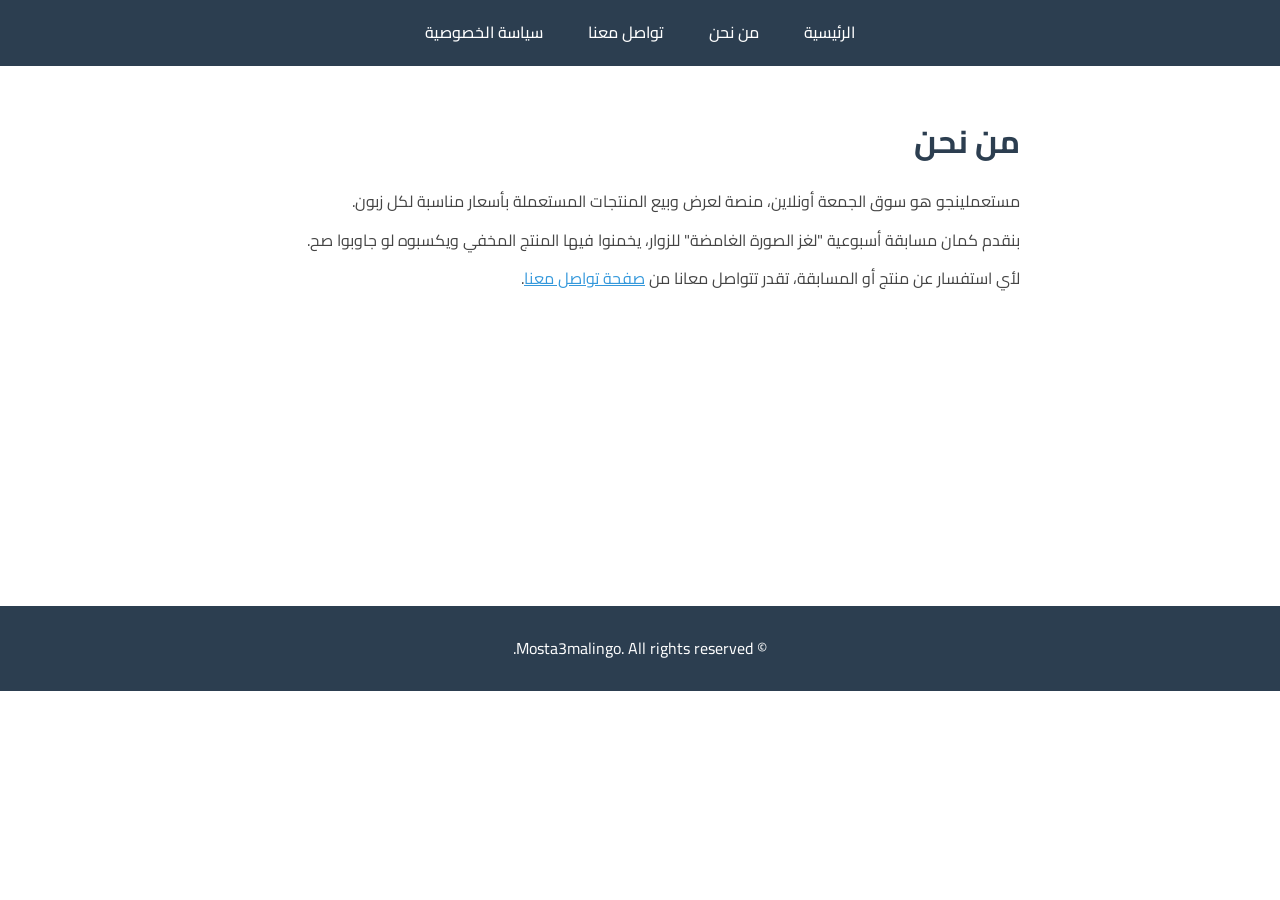
<file: about.html>
<!DOCTYPE html>
<html lang="ar" dir="rtl">
<head>
    <meta charset="UTF-8">
    <meta name="viewport" content="width=device-width, initial-scale=1.0">
    <meta name="description" content="تعرف على مستعملينجو، سوق الجمعة أونلاين لبيع وشراء المنتجات المستعملة ومسابقة لغز الصورة الغامضة الأسبوعية.">
    <title>من نحن - مستعملينجو</title>
    <link rel="stylesheet" href="style.css">
    <link rel="stylesheet" href="pages.css">
    <script async src="https://www.googletagmanager.com/gtag/js?id=G-BEWNQG7Z5J"></script>
    <script>
      window.dataLayer = window.dataLayer || [];
      function gtag(){dataLayer.push(arguments);}
      gtag('js', new Date());
      gtag('config', 'G-BEWNQG7Z5J');
    </script>
</head>
<body>

    <nav class="site-nav">
        <div class="container">
            <a href="index.html">الرئيسية</a>
            <a href="about.html">من نحن</a>
            <a href="contact.html">تواصل معنا</a>
            <a href="privacy.html">سياسة الخصوصية</a>
        </div>
    </nav>

    <section class="page-section">
        <div class="container page-content">
            <h1>من نحن</h1>
            <p>مستعملينجو هو سوق الجمعة أونلاين، منصة لعرض وبيع المنتجات المستعملة بأسعار مناسبة لكل زبون.</p>
            <p>بنقدم كمان مسابقة أسبوعية "لغز الصورة الغامضة" للزوار، يخمنوا فيها المنتج المخفي ويكسبوه لو جاوبوا صح.</p>
            <p>لأي استفسار عن منتج أو المسابقة، تقدر تتواصل معانا من <a href="contact.html">صفحة تواصل معنا</a>.</p>
        </div>
    </section>

    <footer class="footer">
        <div class="container">
            <p>&copy; Mosta3malingo. All rights reserved.</p>
        </div>
    </footer>

</body>
</html>
</file>
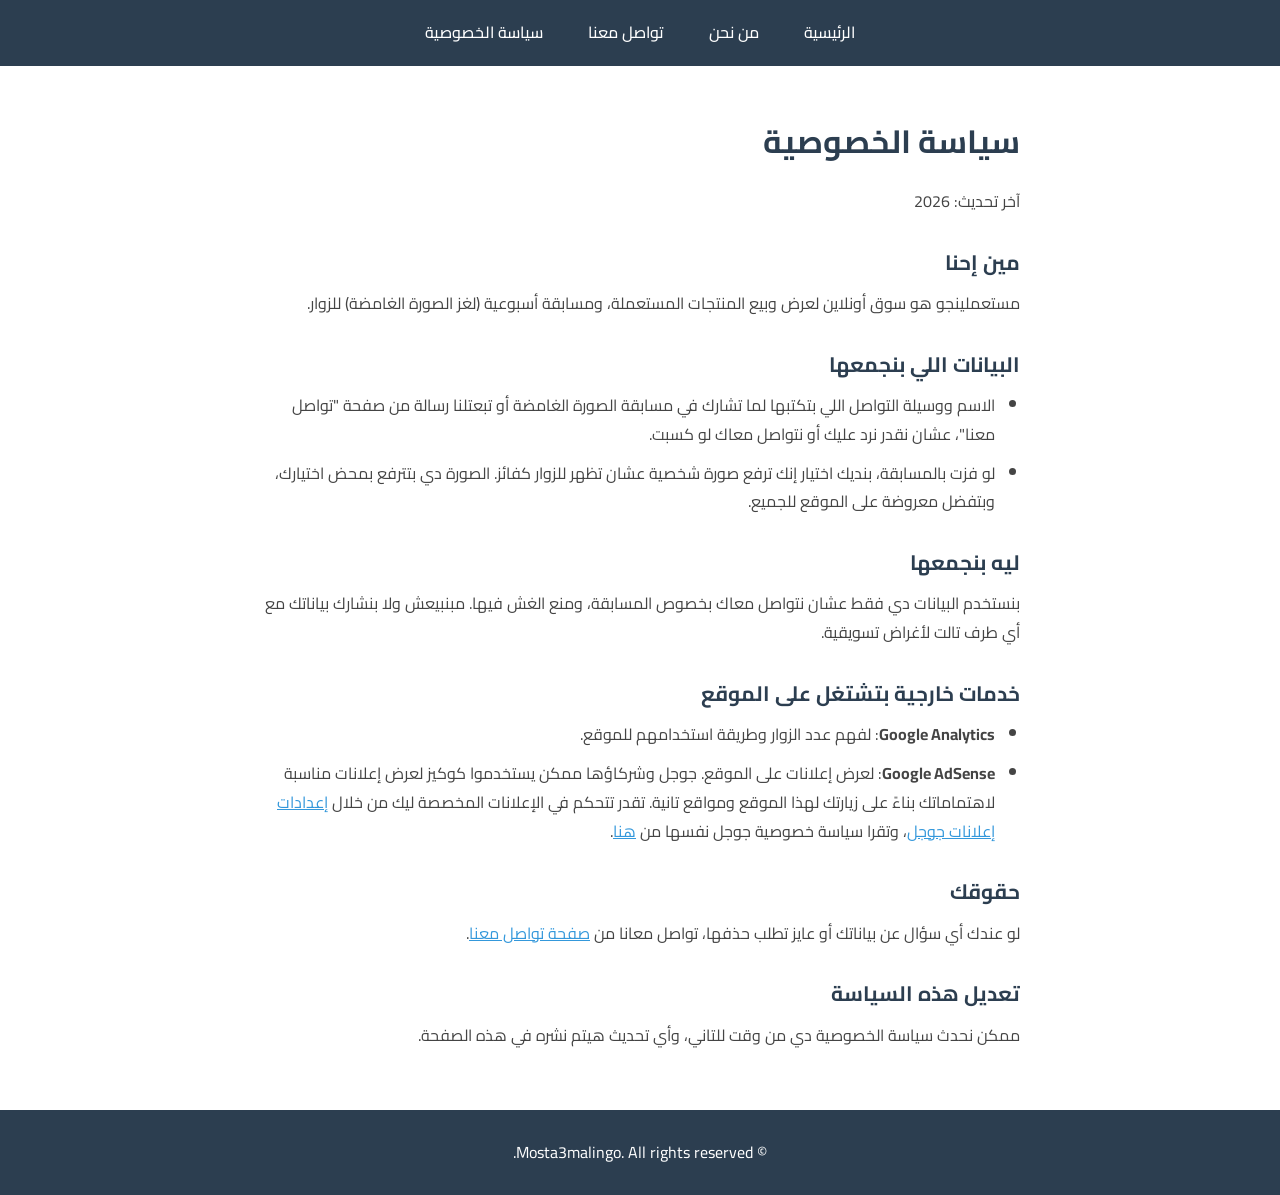
<file: privacy.html>
<!DOCTYPE html>
<html lang="ar" dir="rtl">
<head>
    <meta charset="UTF-8">
    <meta name="viewport" content="width=device-width, initial-scale=1.0">
    <meta name="description" content="سياسة الخصوصية الخاصة بموقع مستعملينجو، وكيفية استخدام بياناتك.">
    <title>سياسة الخصوصية - مستعملينجو</title>
    <link rel="stylesheet" href="style.css">
    <link rel="stylesheet" href="pages.css">
    <script async src="https://www.googletagmanager.com/gtag/js?id=G-BEWNQG7Z5J"></script>
    <script>
      window.dataLayer = window.dataLayer || [];
      function gtag(){dataLayer.push(arguments);}
      gtag('js', new Date());
      gtag('config', 'G-BEWNQG7Z5J');
    </script>
</head>
<body>

    <nav class="site-nav">
        <div class="container">
            <a href="index.html">الرئيسية</a>
            <a href="about.html">من نحن</a>
            <a href="contact.html">تواصل معنا</a>
            <a href="privacy.html">سياسة الخصوصية</a>
        </div>
    </nav>

    <section class="page-section">
        <div class="container page-content">
            <h1>سياسة الخصوصية</h1>
            <p>آخر تحديث: 2026</p>

            <h2>مين إحنا</h2>
            <p>مستعملينجو هو سوق أونلاين لعرض وبيع المنتجات المستعملة، ومسابقة أسبوعية (لغز الصورة الغامضة) للزوار.</p>

            <h2>البيانات اللي بنجمعها</h2>
            <ul>
                <li>الاسم ووسيلة التواصل اللي بتكتبها لما تشارك في مسابقة الصورة الغامضة أو تبعتلنا رسالة من صفحة "تواصل معنا"، عشان نقدر نرد عليك أو نتواصل معاك لو كسبت.</li>
                <li>لو فزت بالمسابقة، بنديك اختيار إنك ترفع صورة شخصية عشان تظهر للزوار كفائز. الصورة دي بتترفع بمحض اختيارك، وبتفضل معروضة على الموقع للجميع.</li>
            </ul>

            <h2>ليه بنجمعها</h2>
            <p>بنستخدم البيانات دي فقط عشان نتواصل معاك بخصوص المسابقة، ومنع الغش فيها. مبنبيعش ولا بنشارك بياناتك مع أي طرف تالت لأغراض تسويقية.</p>

            <h2>خدمات خارجية بتشتغل على الموقع</h2>
            <ul>
                <li><strong>Google Analytics</strong>: لفهم عدد الزوار وطريقة استخدامهم للموقع.</li>
                <li><strong>Google AdSense</strong>: لعرض إعلانات على الموقع. جوجل وشركاؤها ممكن يستخدموا كوكيز لعرض إعلانات مناسبة لاهتماماتك بناءً على زيارتك لهذا الموقع ومواقع تانية. تقدر تتحكم في الإعلانات المخصصة ليك من خلال <a href="https://adssettings.google.com/" target="_blank" rel="noopener">إعدادات إعلانات جوجل</a>، وتقرا سياسة خصوصية جوجل نفسها من <a href="https://policies.google.com/technologies/partner-sites" target="_blank" rel="noopener">هنا</a>.</li>
            </ul>

            <h2>حقوقك</h2>
            <p>لو عندك أي سؤال عن بياناتك أو عايز تطلب حذفها، تواصل معانا من <a href="contact.html">صفحة تواصل معنا</a>.</p>

            <h2>تعديل هذه السياسة</h2>
            <p>ممكن نحدث سياسة الخصوصية دي من وقت للتاني، وأي تحديث هيتم نشره في هذه الصفحة.</p>
        </div>
    </section>

    <footer class="footer">
        <div class="container">
            <p>&copy; Mosta3malingo. All rights reserved.</p>
        </div>
    </footer>

</body>
</html>
</file>
<file: style.css>
@import url('https://fonts.googleapis.com/css2?family=Cairo:wght@400;500;600;700;800&display=swap');

/* ===========================
   Global Styles & Reset
   =========================== */
* {
    margin: 0;
    padding: 0;
    box-sizing: border-box;
}

:root {
    --primary-color: #2c3e50;
    --secondary-color: #3498db;
    --accent-color: #e74c3c;
    --success-color: #27ae60;
    --warning-color: #f39c12;
    --text-color: #333;
    --light-bg: #f8f9fa;
    --border-color: #ddd;
    --shadow: 0 2px 8px rgba(0,0,0,0.1);
    --transition: all 0.3s ease;
}

body {
    font-family: 'Cairo', -apple-system, BlinkMacSystemFont, 'Segoe UI', Roboto, 'Helvetica Neue', Arial, sans-serif;
    line-height: 1.6;
    color: var(--text-color);
    background-color: #fff;
}

.container {
    max-width: 1200px;
    margin: 0 auto;
    padding: 0 20px;
}

/* ===========================
   Header
   =========================== */
.header {
    background-color: var(--primary-color);
    padding: 20px 0;
    box-shadow: var(--shadow);
    position: sticky;
    top: 0;
    z-index: 1000;
}

.nav {
    display: flex;
    gap: 30px;
    justify-content: center;
}

.nav a {
    color: white;
    text-decoration: none;
    font-weight: 500;
    transition: var(--transition);
    padding: 5px 10px;
    border-radius: 4px;
}

.nav a:hover {
    background-color: rgba(255,255,255,0.1);
}

/* ===========================
   Hero Section
   =========================== */
.hero {
    background: linear-gradient(135deg, var(--primary-color), var(--secondary-color));
    color: white;
    padding: 60px 0;
}

.hero-layout {
    display: flex;
    align-items: center;
    justify-content: space-between;
    gap: 20px;
    padding: 40px 0;
}

.hero-text {
    flex: 1;
    text-align: right;
    padding-left: 20px;
}

.hero-text h2 {
    font-size: 2.5rem;
    margin-bottom: 10px;
    color: #ffffff;
}

.hero-text p {
    font-size: 1.8rem;
    color: #fdfdfd;
}

.hero-image {
    flex: 1;
    text-align: center;
}

.hero-image img {
    max-width: 100%;
    width: 300px;
    border-radius: 15px;
    box-shadow: 0 10px 20px rgba(0,0,0,0.15);
    animation: float 3s ease-in-out infinite;
}

@keyframes float {
    0% { transform: translateY(0px); }
    50% { transform: translateY(-10px); }
    100% { transform: translateY(0px); }
}

/* ===========================
   Premium Competition Section (ستايل الحماس الاحترافي النيون)
   =========================== */
.competition-section {
    padding: 60px 0;
    /* تدريج لوني يجمع بين أزرق الموقع والأسود */
    background: linear-gradient(135deg, #1a252f 0%, #0a0f14 100%);
    position: relative;
    overflow: hidden;
}

/* تأثير إضاءة خلفي خفي لزيادة الجمالية */
.competition-section::before {
    content: '';
    position: absolute;
    top: -50%;
    left: -20%;
    width: 140%;
    height: 200%;
    background: radial-gradient(circle, rgba(52, 152, 219, 0.05) 0%, transparent 70%);
    pointer-events: none;
}

.comp-premium-box {
    background: rgba(44, 62, 80, 0.4); 
    border: 2px solid var(--secondary-color); 
    border-radius: 24px;
    padding: 40px;
    text-align: center;
    box-shadow: 0 15px 50px rgba(0, 0, 0, 0.5), 0 0 20px rgba(52, 152, 219, 0.2);
    max-width: 750px;
    margin: 0 auto;
    position: relative;
    backdrop-filter: blur(15px);
}

.comp-header {
    border-bottom: 1px solid rgba(255,255,255,0.05);
    padding-bottom: 20px;
    margin-bottom: 30px;
}

.comp-title {
    color: #fff;
    font-size: 2.6rem;
    font-weight: 900;
    margin-bottom: 10px;
    letter-spacing: -1px;
}

.comp-title span {
    color: var(--warning-color); 
    text-shadow: 0 0 15px rgba(243, 156, 18, 0.4);
}

.comp-desc {
    color: #aeb9c2;
    font-size: 1.1rem;
    font-weight: 500;
}

.glow-text {
    color: #fff;
    margin-bottom: 20px;
    font-size: 1.4rem;
    font-weight: 600;
}

.timer-premium {
    font-size: 4.5rem;
    font-weight: 900;
    color: var(--warning-color);
    letter-spacing: 4px;
    text-shadow: 0 0 25px rgba(243, 156, 18, 0.6);
    font-family: 'Courier New', Courier, monospace;
    margin: 10px 0;
    animation: timerPulse 2s infinite;
}

@keyframes timerPulse {
    0% { transform: scale(1); opacity: 1; }
    50% { transform: scale(1.02); opacity: 0.9; }
    100% { transform: scale(1); opacity: 1; }
}

.time-remaining {
    background: rgba(0, 0, 0, 0.3);
    border: 1px solid rgba(255,255,255,0.1);
    color: #fff;
    padding: 16px 30px;
    border-radius: 12px;
    display: inline-flex;
    align-items: center;
    vertical-align: middle;
    gap: 15px;
    margin-bottom: 30px;
    margin-inline-end: 16px;
}

.timer-small {
    font-size: 2rem;
    font-weight: 800;
    color: var(--accent-color);
    text-shadow: 0 0 10px rgba(231, 76, 60, 0.3);
}

.prize-showcase {
    display: inline-flex;
    flex-direction: column;
    align-items: center;
    vertical-align: middle;
    gap: 10px;
    margin: 0 auto 30px;
    padding: 20px 30px;
    border-radius: 20px;
    background: rgba(255,255,255,0.04);
    border: 1px solid rgba(241,196,15,0.25);
}

.prize-showcase-label {
    margin: 0;
    color: #aeb9c2;
    font-size: 0.85rem;
    font-weight: 700;
    letter-spacing: 0.5px;
}

.prize-showcase-frame {
    width: 175px;
    height: 175px;
    border-radius: 18px;
    overflow: hidden;
    background: #0a0f14;
    border: 3px solid #1abc9c;
    box-shadow: 0 10px 25px rgba(0,0,0,0.4);
    animation: prizeFloat 3.6s ease-in-out infinite;
}

@keyframes prizeFloat {
    0%, 100% { transform: translateY(0); }
    50% { transform: translateY(-10px); }
}

@media (prefers-reduced-motion: reduce) {
    .prize-showcase-frame { animation: none; }
}

.prize-showcase-frame img {
    width: 100%;
    height: 100%;
    object-fit: cover;
    display: block;
}

.prize-showcase #prizeShowcaseName {
    margin: 0;
    color: #f1c40f;
    font-size: 1.4rem;
    font-weight: 800;
}

.prize-label {
    color: #f1c40f;
    font-weight: 800;
    font-size: 1.05rem;
    margin-bottom: 14px;
    letter-spacing: 0.3px;
}

.image-wrapper-premium {
    position: relative;
    max-width: 460px;
    margin: 0 auto 35px;
    border-radius: 24px;
    overflow: hidden;
    box-shadow: 0 25px 50px rgba(0,0,0,0.65), 0 0 0 1px rgba(241,196,15,0.15);
    border: 4px solid rgba(241,196,15,0.35);
}

#compMysteryImage {
    width: 100%;
    display: block;
    transition: filter 1.2s cubic-bezier(0.4, 0, 0.2, 1);
}

.guess-form-premium {
    display: flex;
    flex-direction: column;
    gap: 15px;
    max-width: 450px;
    margin: 0 auto;
}

.guess-form-premium input {
    background: rgba(255, 255, 255, 0.05);
    border: 2px solid rgba(255, 255, 255, 0.1);
    color: #fff;
    padding: 16px;
    border-radius: 12px;
    font-size: 1.1rem;
    text-align: center;
    transition: all 0.3s ease;
}

.guess-form-premium input:focus {
    border-color: var(--secondary-color);
    background: rgba(255, 255, 255, 0.1);
    outline: none;
}

.btn-gold {
    background: linear-gradient(45deg, var(--warning-color), #e67e22);
    color: #fff;
    border: none;
    padding: 18px;
    font-size: 1.3rem;
    font-weight: 800;
    border-radius: 12px;
    cursor: pointer;
    box-shadow: 0 8px 20px rgba(230, 126, 34, 0.3);
    transition: all 0.3s ease;
}

.btn-gold:hover {
    transform: translateY(-3px);
    box-shadow: 0 12px 25px rgba(230, 126, 34, 0.5);
}

/* ستايلات الفوز والاحتفال */
.celebration {
    padding: 20px;
}

.confetti {
    font-size: 3.5rem;
    color: var(--success-color);
    text-shadow: 0 0 20px rgba(39, 174, 96, 0.4);
    margin-bottom: 20px;
    animation: confettiFloat 2.6s ease-in-out infinite;
}

@keyframes confettiFloat {
    0%, 100% { transform: translateY(0); }
    50% { transform: translateY(-12px); }
}

@media (prefers-reduced-motion: reduce) {
    .confetti { animation: none; }
}

.winner-product-img {
    width: 280px;
    border-radius: 20px;
    margin-bottom: 25px;
    border: 4px solid var(--success-color);
    box-shadow: 0 0 30px rgba(39, 174, 96, 0.3);
}

.btn-whatsapp {
    display: inline-block;
    background: #25D366;
    color: #fff;
    padding: 18px 35px;
    border-radius: 15px;
    text-decoration: none;
    font-size: 1.3rem;
    font-weight: 800;
    margin-top: 20px;
    box-shadow: 0 10px 20px rgba(37, 211, 102, 0.3);
    transition: all 0.3s ease;
}

.btn-whatsapp:hover {
    transform: translateY(-3px);
    box-shadow: 0 12px 25px rgba(37, 211, 102, 0.5);
}

.winner-action-box {
    background: rgba(255,255,255,0.05);
    border: 1px dashed rgba(255,255,255,0.2);
    padding: 20px;
    border-radius: 10px;
    margin: 20px auto;
    max-width: 400px;
}
.winner-action-box p { color: #ccc; margin-bottom: 10px; font-size: 0.9rem;}

.public-winner-info {
    background: rgba(255, 255, 255, 0.03);
    border: 1px solid rgba(255, 255, 255, 0.1);
    padding: 25px;
    border-radius: 20px;
    display: flex;
    align-items: center;
    gap: 20px;
    justify-content: center;
    margin: 20px auto;
    max-width: 450px;
}

.winner-avatar {
    width: 90px;
    height: 90px;
    border-radius: 50%;
    border: 3px solid var(--secondary-color);
    object-fit: cover;
}

.winner-product-img-small {
    width: 210px;
    border-radius: 10px;
    opacity: 0.8;
    margin-top: 20px;
    margin-bottom: 10px;
}

.prize-name-row {
    display: flex;
    align-items: center;
    justify-content: center;
    flex-wrap: wrap;
    gap: 10px;
}

.won-product-thumb {
    width: 64px;
    height: 64px;
    object-fit: cover;
    border-radius: 10px;
    border: 2px solid #1abc9c;
    box-shadow: 0 4px 10px rgba(0,0,0,0.35);
}

.won-product-thumb.small {
    width: 62px;
    height: 62px;
    border-radius: 8px;
}

#celebrationCanvas {
    position: fixed;
    inset: 0;
    width: 100%;
    height: 100%;
    pointer-events: none;
    z-index: 5000;
}

.gold-text {
    color: #f1c40f;
    font-weight: 800;
    font-size: 1.2rem;
}

.product-highlight {
    color: #1abc9c;
    font-weight: 800;
    font-size: 1.2rem;
}

.winner-product-name {
    color: #f1c40f;
    font-weight: 800;
    font-size: 1.3rem;
}

@keyframes popIn {
    0% { transform: scale(0.8); opacity: 0; }
    100% { transform: scale(1); opacity: 1; }
}

@keyframes bounce {
    0% { transform: translateY(0); }
    100% { transform: translateY(-15px); }
}

/* ===========================
   Products Section
   =========================== */
.products-section {
    padding: 60px 0;
    background-color: var(--light-bg);
}

.section-title {
    text-align: center;
    font-size: 2rem;
    margin-bottom: 40px;
    color: var(--primary-color);
    font-weight: 700;
}

.products-grid {
    display: grid;
    grid-template-columns: repeat(auto-fill, minmax(300px, 1fr));
    gap: 30px;
}

.product-card {
    background: white;
    border-radius: 8px;
    overflow: hidden;
    box-shadow: var(--shadow);
    transition: var(--transition);
}

.product-card:hover {
    transform: translateY(-5px);
    box-shadow: 0 4px 16px rgba(0,0,0,0.15);
}

.product-image {
    width: 100%;
    height: 250px;
    object-fit: cover;
    background-color: #f0f0f0;
    cursor: pointer; 
}

.product-info {
    padding: 20px;
}

.product-info h3 {
    font-size: 1.3rem;
    font-weight: 600;
    margin-bottom: 10px;
    color: var(--primary-color);
}

.product-description, 
.product-info p {
    white-space: normal !important;
    overflow-wrap: break-word !important;
    word-wrap: break-word !important;
    word-break: break-word !important;
    overflow: visible !important;
    text-overflow: clip !important;
    height: auto !important;
    max-height: none !important;
    margin-bottom: 15px !important;
    color: #666;
    line-height: 1.6;
}

.product-price {
    font-size: 1.5rem;
    font-weight: 700;
    color: var(--secondary-color);
    margin-top: 15px;
}

/* ===========================
   Buttons
   =========================== */
.btn {
    display: inline-block;
    padding: 12px 24px;
    border: none;
    border-radius: 5px;
    cursor: pointer;
    font-size: 1rem;
    font-weight: 600;
    transition: var(--transition);
    text-align: center;
}

.btn-primary {
    background-color: var(--secondary-color);
    color: white;
}

.btn-primary:hover {
    background-color: #2980b9;
}

.btn-danger {
    background-color: var(--accent-color);
    color: white;
    margin-top: 20px;
}

.btn-danger:hover {
    background-color: #c0392b;
}

/* ===========================
   Contact Section
   =========================== */
.contact-section {
    padding: 60px 0;
    background-color: white;
}

.contact-form {
    max-width: 600px;
    margin: 0 auto;
}

.form-group {
    margin-bottom: 20px;
}

.form-group label {
    display: block;
    margin-bottom: 8px;
    font-weight: 600;
    color: var(--primary-color);
}

.form-group input,
.form-group textarea {
    width: 100%;
    padding: 12px;
    border: 2px solid var(--border-color);
    border-radius: 5px;
    font-size: 1rem;
    font-family: inherit;
    transition: var(--transition);
}

.form-group input:focus,
.form-group textarea:focus {
    outline: none;
    border-color: var(--secondary-color);
}

.form-message {
    margin-top: 20px;
    padding: 15px;
    border-radius: 5px;
    text-align: center;
    font-weight: 600;
    display: none;
}

.form-message.success {
    background-color: #d4edda;
    color: #155724;
    border: 1px solid #c3e6cb;
    display: block;
}

.form-message.error {
    background-color: #f8d7da;
    color: #721c24;
    border: 1px solid #f5c6cb;
    display: block;
}

/* ===========================
   Footer
   =========================== */
.footer {
    background-color: var(--primary-color);
    color: white;
    padding: 30px 0;
    text-align: center;
}

/* ===========================
   Responsive Design
   =========================== */
@media (max-width: 768px) {
    .hero-layout {
        flex-direction: column-reverse;
        text-align: center;
    }

    .hero-text {
        text-align: center;
        padding-left: 0;
    }
    
    .hero-image img {
        width: 200px;
        margin-bottom: 20px;
    }

    .hero h2 {
        font-size: 2rem;
    }

    .hero-text h2 {
        font-size: 2rem;
    }

    .hero-text p {
        font-size: 1.3rem;
    }

    .product-image {
        height: 200px !important;
        object-fit: cover !important;
        flex-shrink: 0;
    }

    .products-grid {
        grid-template-columns: 1fr;
    }

    /* تحسينات الموبايل الخاصة بالمسابقة */
    .timer-premium { font-size: 3rem; }
    .comp-title { font-size: 1.8rem; }
    .comp-premium-box { padding: 25px 15px; }
    .public-winner-info { 
        flex-direction: column; 
        text-align: center; 
    }
}

/* ===========================
   Utility Classes
   =========================== */
.hidden {
    display: none !important;
}

/* ===========================
   Image Modal & Zoom
   =========================== */
.image-modal {
    display: none; 
    position: fixed; 
    z-index: 4000; 
    padding-top: 50px; 
    left: 0; 
    top: 0; 
    width: 100%; 
    height: 100%; 
    background-color: rgba(0,0,0,0.9);
    overflow: hidden;
}

.modal-content {
    margin: auto; 
    display: block; 
    max-width: 90%; 
    max-height: 80vh;
    transition: transform 0.2s ease; 
    cursor: grab;
}

.modal-content:active {
    cursor: grabbing;
}

.close-modal {
    position: absolute; 
    top: 15px; 
    right: 35px; 
    color: #f1f1f1; 
    font-size: 40px; 
    font-weight: bold; 
    cursor: pointer;
    z-index: 4001;
}

.close-modal:hover,
.close-modal:focus {
    color: #bbb;
    text-decoration: none;
    cursor: pointer;
}
#compTimeUp p {
    color: #ffffff;
    font-size: 1.2rem;
    margin-top: 10px;
    line-height: 1.8;
}
/* إصلاح ألوان نصوص شاشة الفائز للجمهور */
#compPublicWinner p {
    color: #ffffff; /* لون أبيض ناصع لجملة حظ أوفر */
}

.public-winner-info p {
    color: #e0e0e0; /* لون أبيض مريح للعين لجملة بطل اللغز والمنتج */
    font-size: 1.1rem;
    margin-bottom: 8px;
}
/* تغيير شكل الماوس لعلامة الزووم على كل الصور ما عدا اللغز والمودال */
img:not(#compMysteryImage):not(#modalImage) {
    cursor: zoom-in !important;
}

/* التأكيد على إن صورة اللغز غير قابلة للضغط */
#compMysteryImage {
    cursor: default !important;
    pointer-events: none; /* بيمنع أي تفاعل بالماوس معاها تماماً */
}
</file>
<file: pages.css>
.site-nav {
    background-color: var(--primary-color);
    padding: 15px 0;
}

.site-nav .container {
    display: flex;
    gap: 25px;
    justify-content: center;
    flex-wrap: wrap;
}

.site-nav a {
    color: white;
    text-decoration: none;
    font-weight: 500;
    padding: 5px 10px;
    border-radius: 4px;
    transition: var(--transition);
}

.site-nav a:hover {
    background-color: rgba(255,255,255,0.1);
}

.page-section {
    padding: 50px 0;
    min-height: 60vh;
}

.page-content {
    max-width: 800px;
}

.page-content h1 {
    font-size: 2rem;
    margin-bottom: 20px;
    color: var(--primary-color);
}

.page-content h2 {
    font-size: 1.3rem;
    margin-top: 30px;
    margin-bottom: 10px;
    color: var(--primary-color);
}

.page-content p,
.page-content li {
    color: #444;
    line-height: 1.8;
    margin-bottom: 10px;
}

.page-content ul {
    padding-inline-start: 25px;
}

.page-content a {
    color: var(--secondary-color);
}
</file>
